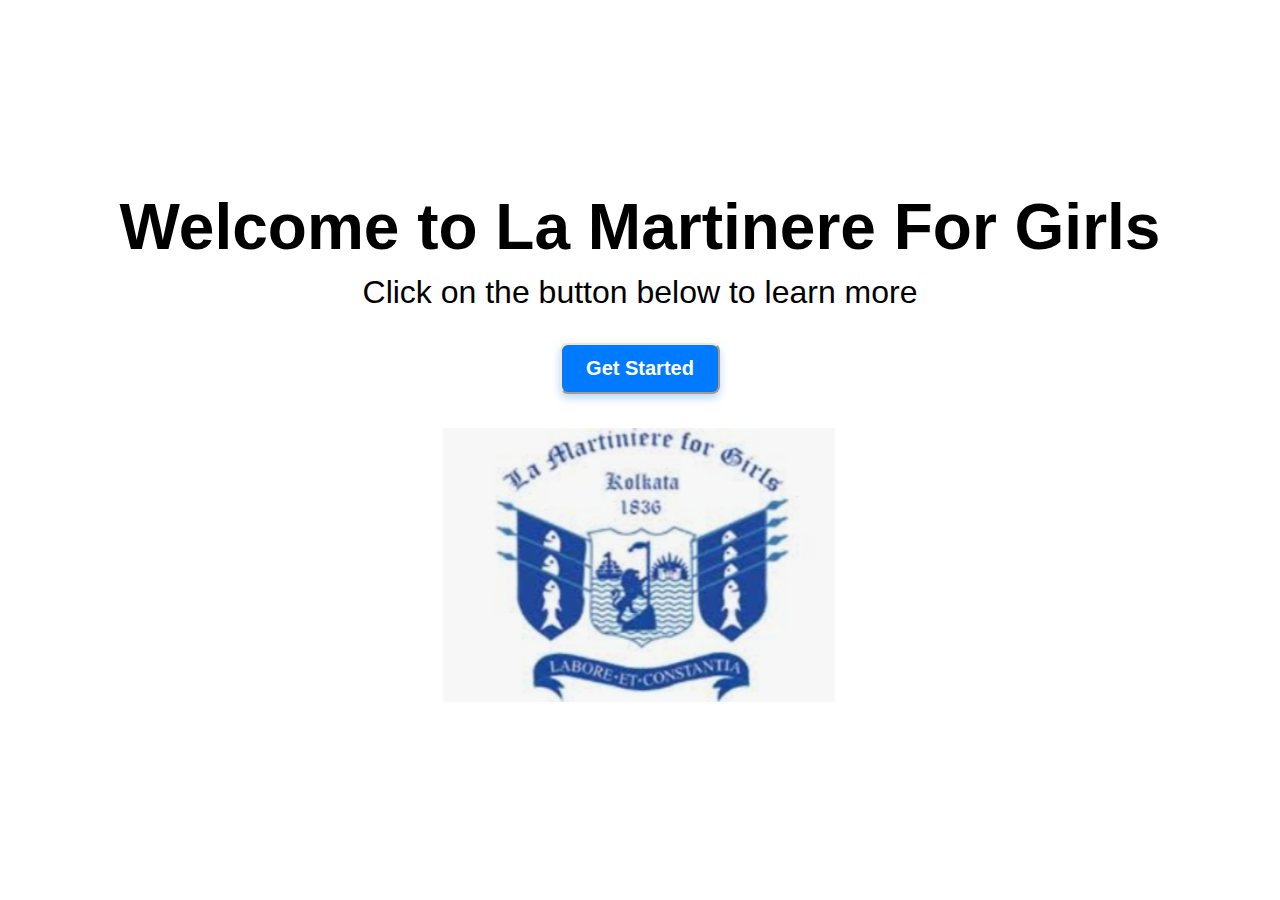
<file: index.html>
<!DOCTYPE html>
<html lang="en">
    <head>
        <meta charset="UTF-8">
        <meta name="viewport" content="width=device-width, initial-scale=1.0">
        <title>La Martinere For Girls</title>
        <style>
            /* Body takes up full viewport height */
            body {
                font-size: xx-large;
                font-family: 'Lucida Sans', 'Lucida Sans Regular', 'Lucida Grande', 'Lucida Sans Unicode', Geneva, Verdana, sans-serif;
            
                height: 100vh; /* Full viewport height */
                display: flex; /* Flexbox container */
                flex-direction: column; /* Stack children vertically */
                justify-content: center; /* Center vertically */
                align-items: center; /* Center horizontally */
                margin: 0; /* Remove default margin */
            }

            /* Styling for the heading */
            h1 {
                margin: 0; /* Remove margin to avoid space above the heading */
            }

            /* Styling for the paragraph */
            p {
                margin-top: 10px; /* Adds space between the heading and paragraph */
            }
            .hover-button {
                background-color: #007BFF; /* Blue background color */
                color: white;  /* White text */
                font-size: 20px; /* Text size */
                font-weight: bold;
                font-family: 'Lucida Sans', 'Lucida Sans Regular', 'Lucida Grande', 'Lucida Sans Unicode', Geneva, Verdana, sans-serif;
                padding: 12px 24px; /* Padding inside the button */
                border-color: bisque;
                border-radius: 8px; /* Rounded corners */
                cursor: pointer; /* Pointer cursor on hover */
                transition: all 0.3s ease; /* Smooth transition for hover effects */
                box-shadow: 0 4px 8px rgba(0, 123, 255, 0.3); /* Subtle shadow */
                
            }

            /* Hover effect */
            .hover-button:hover {
                background-color: #0056b3; /* Darker blue on hover */
                box-shadow: 0 6px 12px rgba(0, 86, 179, 0.4); /* Stronger shadow on hover */
                transform: translateY(-2px); /* Slight upward movement */
            }

            img {
                margin-top: 20px; /* Moves the image down by 20px */
            }
        </style>
    </head>
    <body>

        <h1>Welcome to La Martinere For Girls</h1>
        <p>Click on the button below to learn more</p>
        
        <button onclick="navigateToPage('dashboard.html')" class="hover-button">Get Started</button>
                
        <img src="lmg.jpg" width="400px" length="300px" alt="">

           
        <script>
            function navigateToPage(targetPage) {
                
                const encodedTarget = encodeURIComponent(targetPage);
                
                window.location.href = `loaderpage.html?targetPage=${encodedTarget}`;
            }
        </script>
        
    </body>
</html>
</file>
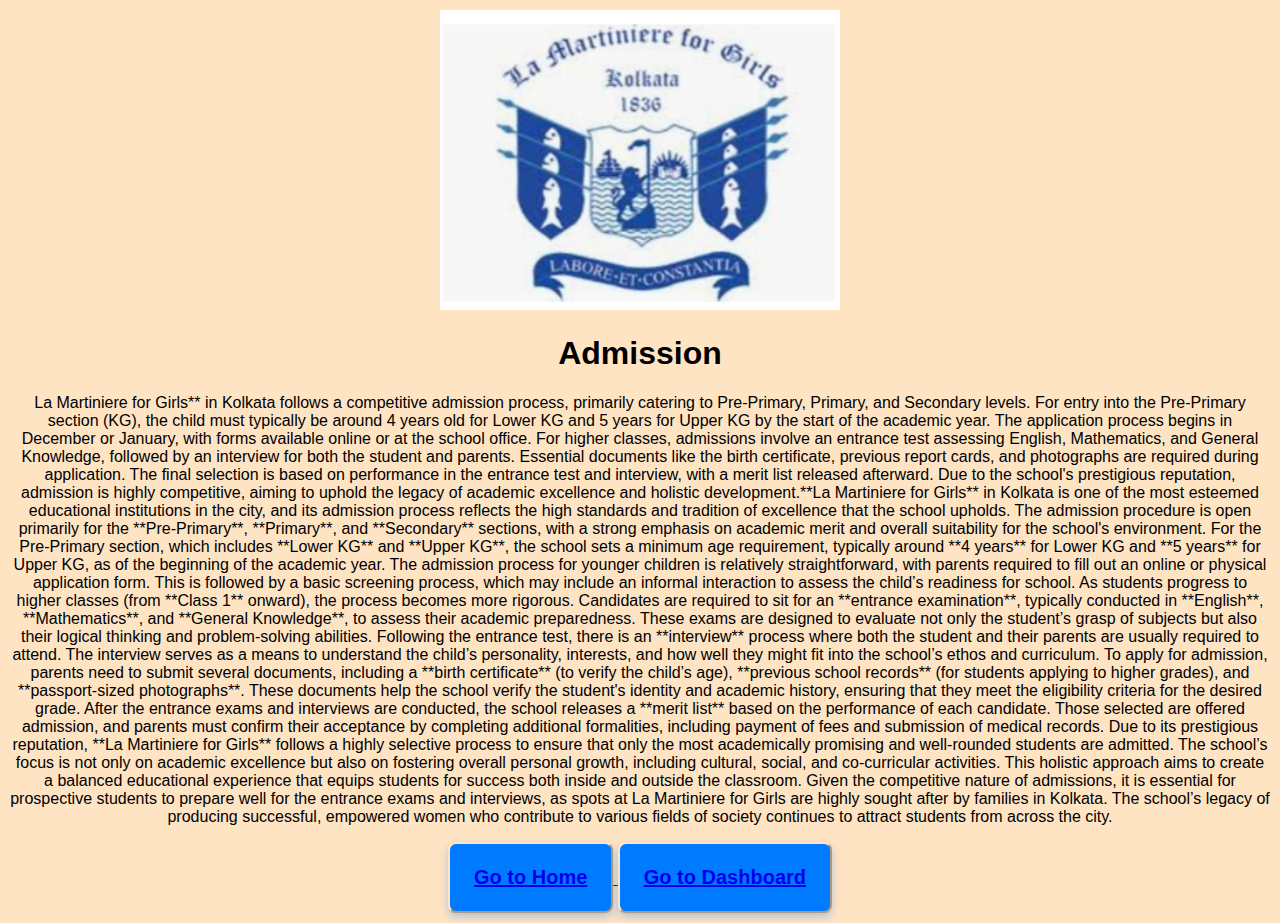
<file: admission.html>
<!Doctype html>
<html>
    <head>
        <meta charset="UTF-8">
    <meta name="viewport" content="width=device-width, initial-scale=1.0">
        <title>"Admission"</title>
        
        <style>

        body {
            font-family: Arial, sans-serif;
            margin: 0;
            padding: 0;
            display: flex;
            background-color: bisque;
            justify-content: center;    /* Horizontal center */
            align-items: center;   
        }

        /* Container for buttons */
        .container {
             text-align: center;
             justify-content: center;    /* Horizontal center */
             align-items: center;        /* Vertical center */
             padding:10px;
             
        }
            .hover-button {
                background-color: #007BFF; /* Blue background color */
                color: white;  /* White text */
                font-size: 20px; /* Text size */
                font-weight: bold;
                font-family: 'Lucida Sans', 'Lucida Sans Regular', 'Lucida Grande', 'Lucida Sans Unicode', Geneva, Verdana, sans-serif;
                padding: 22px 24px; /* Padding inside the button */
                border-color: bisque;
                border-radius: 8px; /* Rounded corners */
                cursor: pointer; /* Pointer cursor on hover */
                transition: all 0.3s ease; /* Smooth transition for hover effects */
                box-shadow: 0 4px 8px rgba(0, 123, 255, 0.3); /* Subtle shadow */
                
            }
            
            /* Hover effect */
            .hover-button:hover {
                background-color: #0056b3; /* Darker blue on hover */
                box-shadow: 0 6px 12px rgba(0, 86, 179, 0.4); /* Stronger shadow on hover */
                transform: translateY(-2px); /* Slight upward movement */
            }
             .hover-button {
                background-color: #007BFF; /* Blue background color */
                color: white;  /* White text */
                font-size: 20px; /* Text size */
                font-weight: bold;
                font-family: 'Lucida Sans', 'Lucida Sans Regular', 'Lucida Grande', 'Lucida Sans Unicode', Geneva, Verdana, sans-serif;
                padding: 22px 24px; /* Padding inside the button */
                border-color: bisque;
                border-radius: 8px; /* Rounded corners */
                cursor: pointer; /* Pointer cursor on hover */
                transition: all 0.3s ease; /* Smooth transition for hover effects */
                box-shadow: 0 4px 8px rgba(0, 123, 255, 0.3); /* Subtle shadow */
                
            }
                        
            /* Hover effect */
            .hover-button:hover {
                background-color: #0056b3; /* Darker blue on hover */
                box-shadow: 0 6px 12px rgba(0, 86, 179, 0.4); /* Stronger shadow on hover */
                transform: translateY(-2px); /* Slight upward movement */
            }
        
            </style>
    </head>
    
        
    
            
    <body>
        <div class="container">
        
            
            <div padding:20px;margin:20px><img src="lmg.jpg" width="400px" height="300px" alt=""></div>
        
        
             <div> <h1>Admission</h1> </div>
             <div>
                <p font-size: xx-large; font-family:"Lucida Sans, Times, serif; font-color: white; > 
                    La Martiniere for Girls** in Kolkata follows a competitive admission process, primarily catering to Pre-Primary, Primary, and Secondary levels. For entry into the Pre-Primary section (KG), 
                    the child must typically be around 4 years old for Lower KG and 5 years for Upper KG by the start of the academic year. The application process begins in December or January, with forms available
                    online or at the school office. For higher classes, admissions involve an entrance test assessing English, Mathematics, and General Knowledge, followed by an interview for both the student and
                    parents. Essential documents like the birth certificate, previous report cards, and photographs are required during application. The final selection is based on performance in the entrance test
                    and interview, with a merit list released afterward. Due to the school's prestigious reputation, admission is highly competitive, aiming to uphold the legacy of academic excellence and holistic development.**La Martiniere for Girls** in Kolkata is one of the most esteemed educational institutions in the city, and its admission process reflects the high standards and tradition of excellence that the school upholds. The admission procedure is open primarily for the **Pre-Primary**, **Primary**, and **Secondary** sections, with a strong emphasis on academic merit and overall suitability for the school's environment.

                    For the Pre-Primary section, which includes **Lower KG** and **Upper KG**, the school sets a minimum age requirement, typically around **4 years** for Lower KG and **5 years** for Upper KG, as of the beginning of the academic year. The admission process for younger children is relatively straightforward, with parents required to fill out an online or physical application form.
                    This is followed by a basic screening process, which may include an informal interaction to assess the child’s readiness for school.
                    
                    As students progress to higher classes (from **Class 1** onward), the process becomes more rigorous. 
                    Candidates are required to sit for an **entrance examination**, typically conducted in **English**, **Mathematics**, and **General Knowledge**, to assess their academic preparedness.
                    These exams are designed to evaluate not only the student’s grasp of subjects but also their logical thinking and problem-solving abilities. Following the entrance test, there is an **interview** process where both the student and their parents are usually required to attend.
                    The interview serves as a means to understand the child’s personality, interests, and how well they might fit into the school’s ethos and curriculum.
                    
                    To apply for admission, parents need to submit several documents, including a **birth certificate** (to verify the child’s age), **previous school records** (for students applying to higher grades), and **passport-sized photographs**.
                    These documents help the school verify the student's identity and academic history, ensuring that they meet the eligibility criteria for the desired grade.
                    
                    After the entrance exams and interviews are conducted, the school releases a **merit list** based on the performance of each candidate. Those selected are offered admission, and parents must confirm their acceptance by completing additional formalities, including payment of fees and submission of medical records.
                    
                    Due to its prestigious reputation, **La Martiniere for Girls** follows a highly selective process to ensure that only the most academically promising and well-rounded students are admitted. The school’s focus is not only on academic excellence but also on fostering overall personal growth, including cultural, social, and co-curricular activities. This holistic approach aims to create a balanced educational experience that equips students for success both inside and outside the classroom.
                    
                    Given the competitive nature of admissions, it is essential for prospective students to prepare well for the entrance exams and interviews, as spots at La Martiniere for Girls are highly sought after by families in Kolkata. The school’s legacy of producing successful, empowered women who contribute to various fields of society continues to attract students from across the city.
                    
                </p>
            </div>
            
                
            <div>    
                <button class="hover-button"><a href="index.html">Go to Home</button>
         
                <button class="hover-button"><a href="dashboard.html">Go to Dashboard</button>
            </div>
            
                            
                   
                    
                    
    </body>
 </html>
</file>
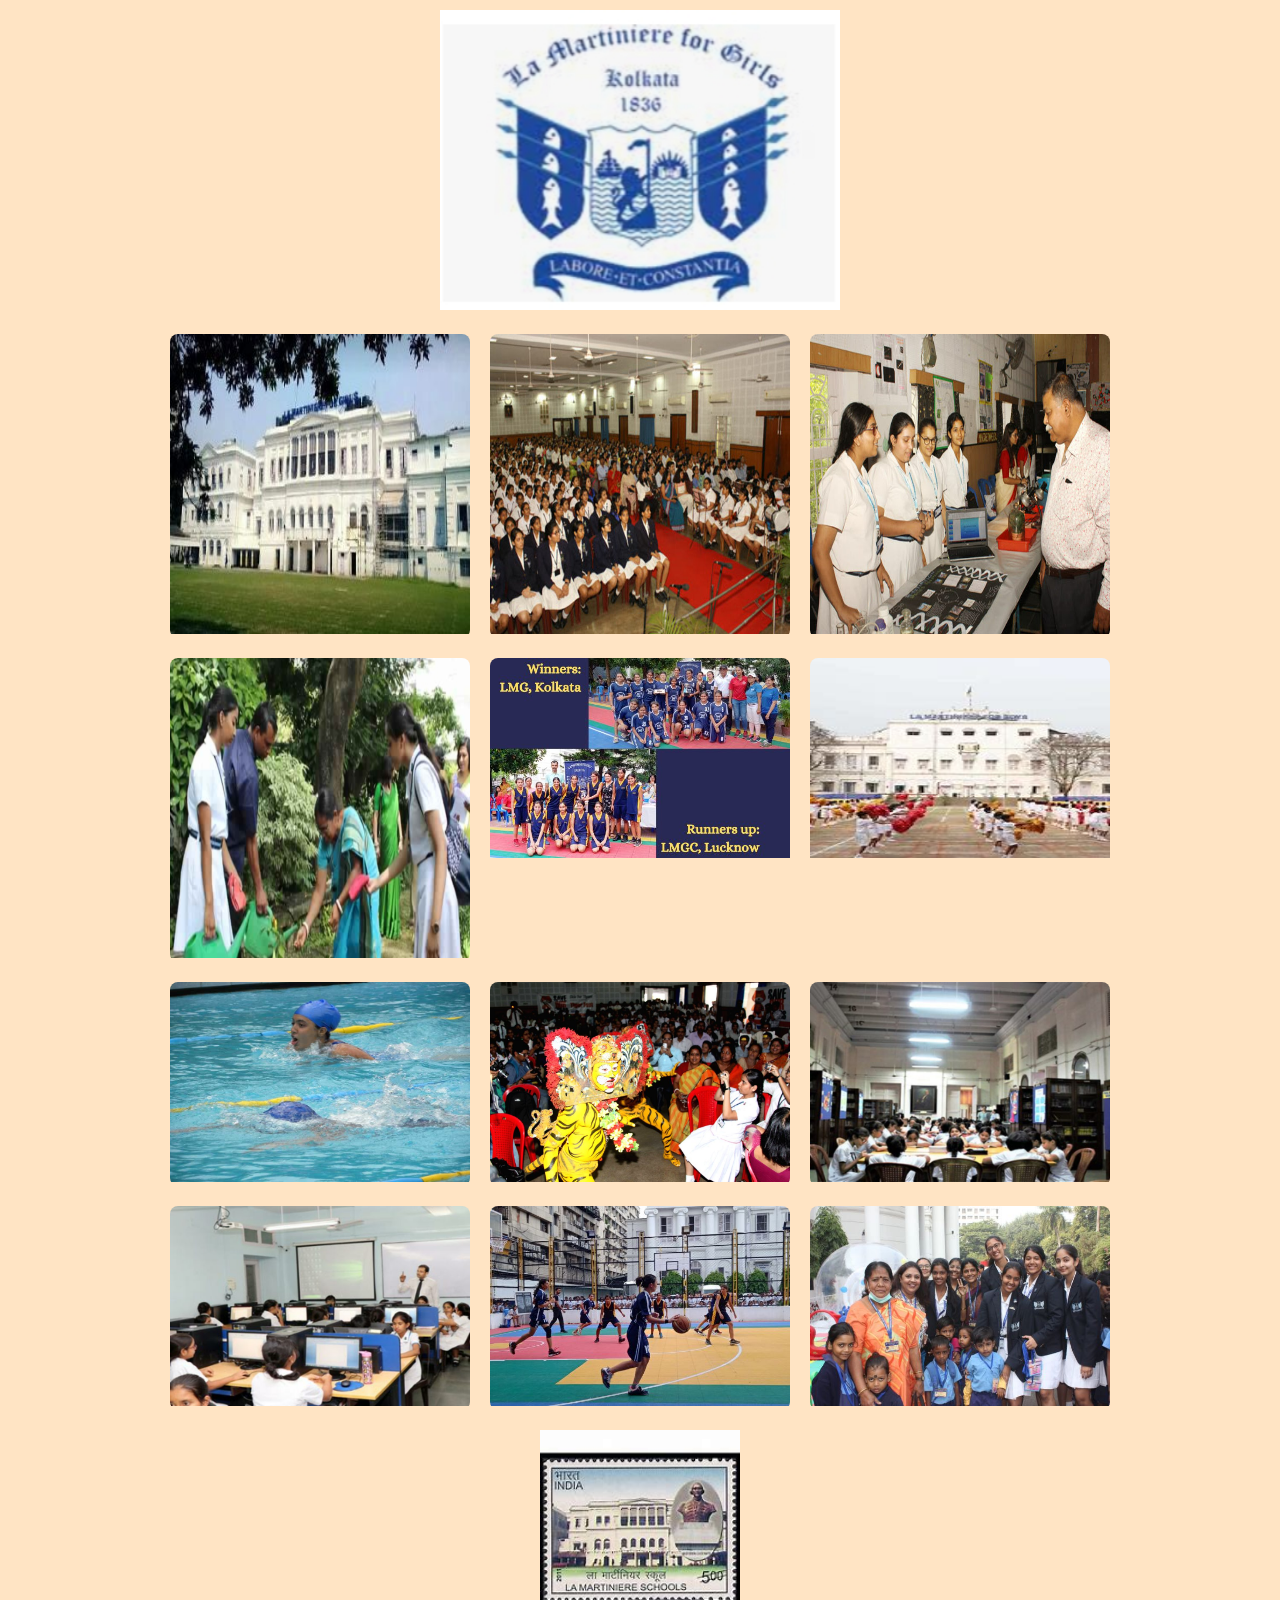
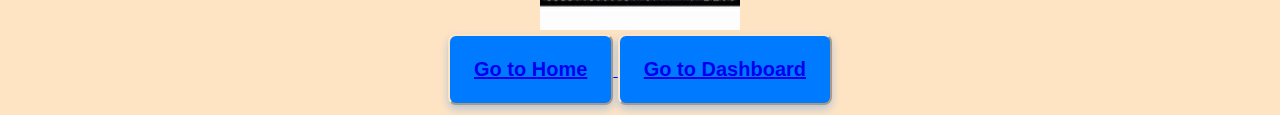
<file: album.html>
<!DOCTYPE html>
<html lang="en">
<head>
    <meta charset="UTF-8">
    <meta name="viewport" content="width=device-width, initial-scale=1.0">
    <title>An album of our school</title>

<style>
  /* Basic page layout */
        body {
            font-family: Arial, sans-serif;
            margin: 0;
            padding: 0;
            display: flex;
            background-color: bisque;
            justify-content: center;    /* Horizontal center */
            align-items: center;   
        }

        /* Container for buttons */
        .container {
             text-align: center;
             justify-content: center;    /* Horizontal center */
             align-items: center;        /* Vertical center */
             padding:10px;
             
        }

        /* Button styles */
        .btn {
            padding: 12px 25px;
            margin: 15px;
            background-color: #007BFF;
            color: white;
            border: none;
            border-radius: 5px;
            cursor: pointer;
            font-size: 18px;
            transition: background-color 0.3s, transform 0.2s;
        }

        /* Hover effect for button */
        .btn:hover {
            background-color: #0056b3;
            transform: scale(1.05);
        }

        
        h{
            font-size: xx-large;
            font-family: 'Lucida Sans', 'Lucida Sans Regular', 'Lucida Grande', 'Lucida Sans Unicode', Geneva, Verdana, sans-serif;
        }

            
        .hover-button {
            background-color: #007BFF; /* Blue background color */
            color: white;  /* White text */
            font-size: 20px; /* Text size */
            font-weight: bold;
            font-family: 'Lucida Sans', 'Lucida Sans Regular', 'Lucida Grande', 'Lucida Sans Unicode', Geneva, Verdana, sans-serif;
            padding: 22px 24px; /* Padding inside the button */
            border-color: bisque;
            border-radius: 8px; /* Rounded corners */
            cursor: pointer; /* Pointer cursor on hover */
            transition: all 0.3s ease; /* Smooth transition for hover effects */
            box-shadow: 0 4px 8px rgba(0, 123, 255, 0.3); /* Subtle shadow */
            
        }
        
        /* Hover effect */
        .hover-button:hover {
            background-color: #0056b3; /* Darker blue on hover */
            box-shadow: 0 6px 12px rgba(0, 86, 179, 0.4); /* Stronger shadow on hover */
            transform: translateY(-2px); /* Slight upward movement */
        }
        .gallery {
            display: grid;
            grid-template-columns: 1fr 1fr 1fr;
            gap: 20px;
            padding: 20px;
        }

        .gallery-item {
            position: relative;
            overflow: hidden;
            border-radius: 8px;
          
        }

        * {
            margin: 0;
            padding: 0;
            box-sizing: border-box;
        }

    </style>
</head>

<body>
<div class="container">

    <div padding:20px;margin:20px><img src="lmg.jpg" width="400px" height="300px" alt=""></div>
        
    <div class="gallery">
       
        <div class="gallery-item"><img src="premises.jpg" width="300px" height="300px" alt=""></div>
        <div class="gallery-item"><img src="hall.jpg" width="300px" height="300px" alt=""></div>
        <div class="gallery-item"><img src="science.jpg" width="300px" height="300px" alt=""></div>
        <div class="gallery-item"><img src="tree.png" width="300px" height="300px" alt=""></div>
        <div class="gallery-item"> <img src="yay.jpg" width="300px" height="200px" alt=""></div>
        <div class="gallery-item"> <img src="drill.jpg" width="300px" height="200px" alt=""></div>
        <div class="gallery-item">  <img src="swim.jpg" width="300px" height="200px" alt=""></div>
        <div class="gallery-item"> <img src="awr2.jpg" width="300px" height="200px" alt=""></div>
        <div class="gallery-item">  <img src="library.jpg" width="300px" height="200px" alt=""></div>
        <div class="gallery-item"> <img src="computer.jpg" width="300px" height="200px" alt=""></div>
        <div class="gallery-item">   <img src="bball.jpg" width="300px" height="200px" alt=""></div>
        <div class="gallery-item">   <img src="carnival.jpg" width="300px" height="200px" alt=""></div>
    </div>

    <div> <img src="hehe.jpg" width="200px" height="200px" alt=""></div>

    <div>

    <button class="hover-button"><a href="index.html">Go to Home</button>
    <button class="hover-button"><a href="dashboard.html">Go to Dashboard</button>
        
    </div>
</div>

</body>
</html>
</file>
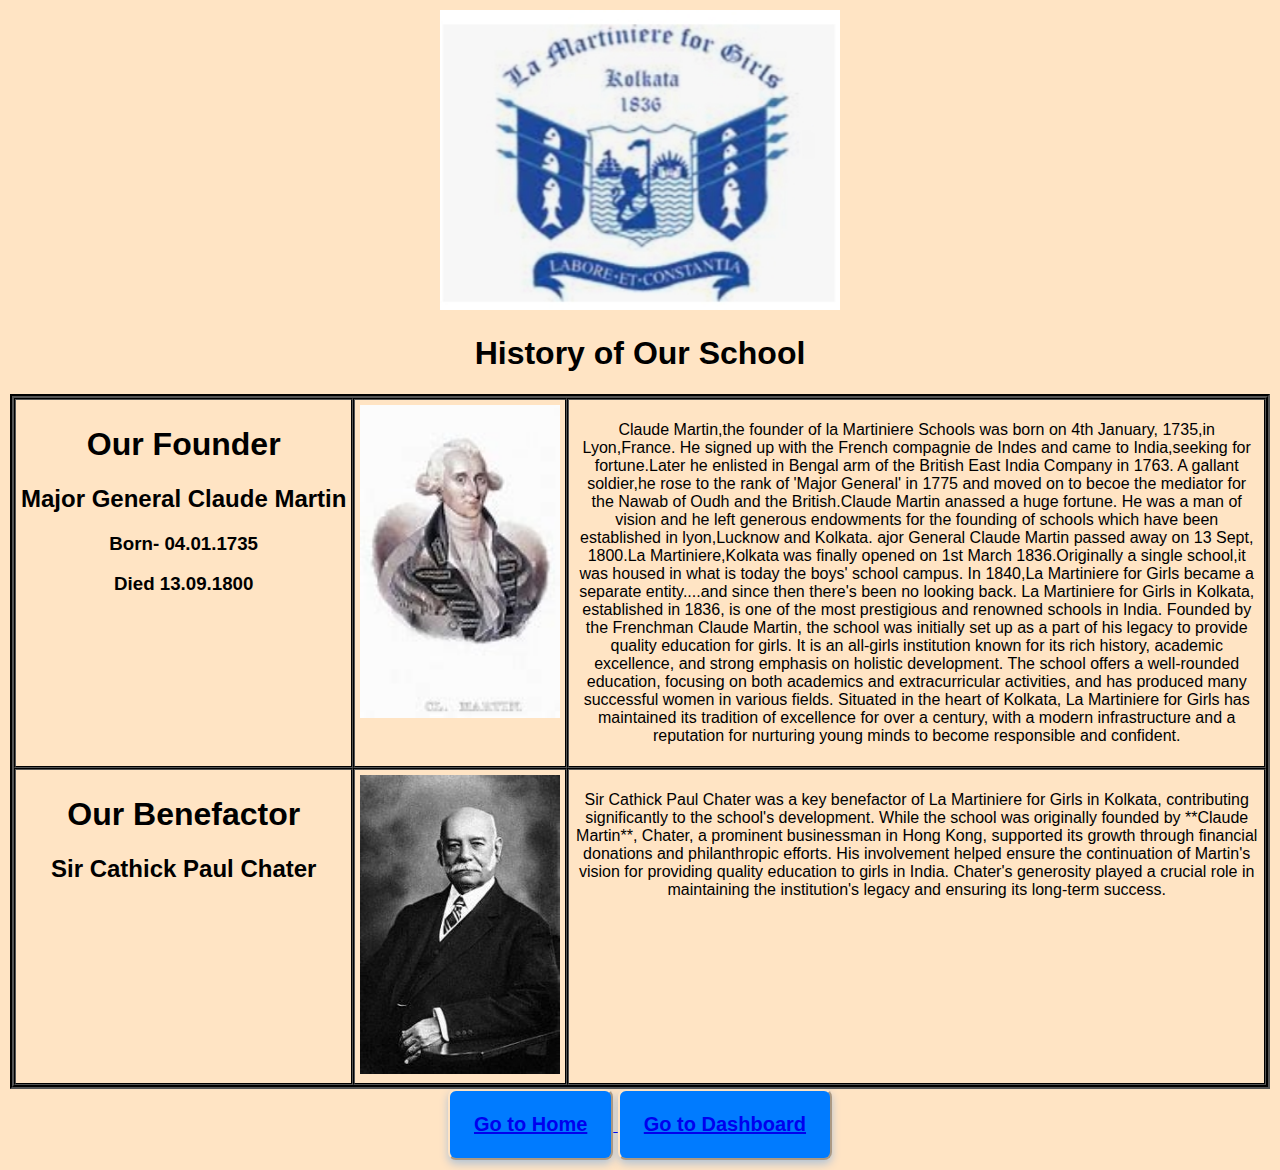
<file: history.html>
<!Doctype html>
<html>
    <head>
        <meta charset="UTF-8">
         <meta name="viewport" content="width=device-width, initial-scale=1.0">
        <title>"History of our school"</title>

        <style>
        /* Basic page layout */
        body {
            font-family: Arial, sans-serif;
            margin: 0;
            padding: 0;
            display: flex;
            background-color: bisque;
            justify-content: center;    /* Horizontal center */
            align-items: center;   
        }

        /* Container for buttons */
        .container {
             text-align: center;
             justify-content: center;    /* Horizontal center */
             align-items: center;        /* Vertical center */
             padding:10px;
             
        }

        /* Button styles */
        .btn {
            padding: 12px 25px;
            margin: 15px;
            background-color: #007BFF;
            color: white;
            border: none;
            border-radius: 5px;
            cursor: pointer;
            font-size: 18px;
            transition: background-color 0.3s, transform 0.2s;
        }

        /* Hover effect for button */
        .btn:hover {
            background-color: #0056b3;
            transform: scale(1.05);
        }

        
        h{
            font-size: xx-large;
            font-family: 'Lucida Sans', 'Lucida Sans Regular', 'Lucida Grande', 'Lucida Sans Unicode', Geneva, Verdana, sans-serif;
        }

            
        .hover-button {
            background-color: #007BFF; /* Blue background color */
            color: white;  /* White text */
            font-size: 20px; /* Text size */
            font-weight: bold;
            font-family: 'Lucida Sans', 'Lucida Sans Regular', 'Lucida Grande', 'Lucida Sans Unicode', Geneva, Verdana, sans-serif;
            padding: 22px 24px; /* Padding inside the button */
            border-color: bisque;
            border-radius: 8px; /* Rounded corners */
            cursor: pointer; /* Pointer cursor on hover */
            transition: all 0.3s ease; /* Smooth transition for hover effects */
            box-shadow: 0 4px 8px rgba(0, 123, 255, 0.3); /* Subtle shadow */
            
        }
        
        /* Hover effect */
        .hover-button:hover {
            background-color: #0056b3; /* Darker blue on hover */
            box-shadow: 0 6px 12px rgba(0, 86, 179, 0.4); /* Stronger shadow on hover */
            transform: translateY(-2px); /* Slight upward movement */
        }

     

        .grid-container {
                display: grid;
                grid-template-columns: auto auto auto;
                border-style: groove;
                border-width: 4px;
                border-color: black;
        }
    
        .grid-item {
            padding: 5px;
            border-color: #0056b3;
            border-style: groove;
            border-width: 2px;
            border-color: black;
            
        }

    </style>

    </head>
    
        
    
            
    <body>
    
        <div class="container">
        
            
            <div padding:20px;margin:20px><img src="lmg.jpg" width="400px" height="300px" alt=""></div>
        
            
            <div><h1>History of  Our School</h1></div>
        
            <div class="grid-container">
                <div class="grid-item">
                    <h1>Our Founder</h1>
                    <h2>Major General Claude Martin </h2>
                    <h3>Born- 04.01.1735</h3>
                    <h3>Died 13.09.1800 </h3>
                </div>
                <div class="grid-item"> <img src="claude.jpg" width="200px" length="300px" alt=""></div>
                <div class="grid-item">
                    <p font-size: xx-large; font-family:"Lucida Sans, Times, serif; font-color: white> 
                    Claude Martin,the founder of la Martiniere Schools was born on 4th January, 1735,in Lyon,France. He signed up with the French compagnie de Indes and came to India,seeking for fortune.Later he enlisted in Bengal arm of the British
                    East India Company in 1763. A gallant soldier,he rose to the rank of 'Major General' in 1775 and moved on to becoe the mediator for the Nawab of Oudh and the British.Claude Martin anassed a huge fortune. He was a man of vision and he left  generous endowments for the founding of schools which have been established in lyon,Lucknow and Kolkata.
                    ajor General Claude Martin passed away on 13 Sept, 1800.La Martiniere,Kolkata was finally opened on 1st March 1836.Originally a single school,it was housed in what is today the boys' school campus.  In 1840,La Martiniere for Girls became a separate entity....and since then there's been no looking back.
                    La Martiniere for Girls in Kolkata, established in 1836, is one of the most prestigious and renowned schools in India. Founded by the Frenchman Claude Martin, the school was initially set up as a part of his legacy to provide quality education for girls. It is an all-girls institution known for its rich 
                    history, academic excellence, and strong emphasis on holistic development. The school offers a well-rounded education, focusing on both academics and extracurricular activities, and has produced many successful women in various fields. Situated in the heart of Kolkata, La Martiniere for Girls has maintained 
                    its tradition of excellence for over a century, with a modern infrastructure and a reputation for nurturing young minds to become responsible and confident. 
                    </p>
                </div>
            

            
                <div class="grid-item">
                    <h1>Our Benefactor</h1>
                    <h2>Sir Cathick Paul Chater</h2>
                    
                </div>
                <div class="grid-item"> <img src="paul.jpg" width=200px"length="100px"  alt=""></div>
            
                <div class="grid-item">
                    <p font-size: xx-large; font-family:"Lucida Sans, Times, serif; font-color: white > Sir Cathick Paul Chater was a key benefactor of La Martiniere for Girls in Kolkata, contributing significantly to the school's development. While the school 
                        was originally founded by **Claude Martin**,  Chater, a prominent businessman in Hong Kong, supported its growth through financial donations and philanthropic efforts. His involvement helped ensure the continuation of Martin's vision for providing quality education to girls in India. Chater's generosity played a
                        crucial role in maintaining the institution's legacy and ensuring its long-term success.
                        </p>
                </div>
            
            </div> 
            
            <div>

            <button class="hover-button"><a href="index.html">Go to Home</button>
            <button class="hover-button"><a href="dashboard.html">Go to Dashboard</button>
                
            </div>
                    
        </div>
    
</body>
</html>
</file>
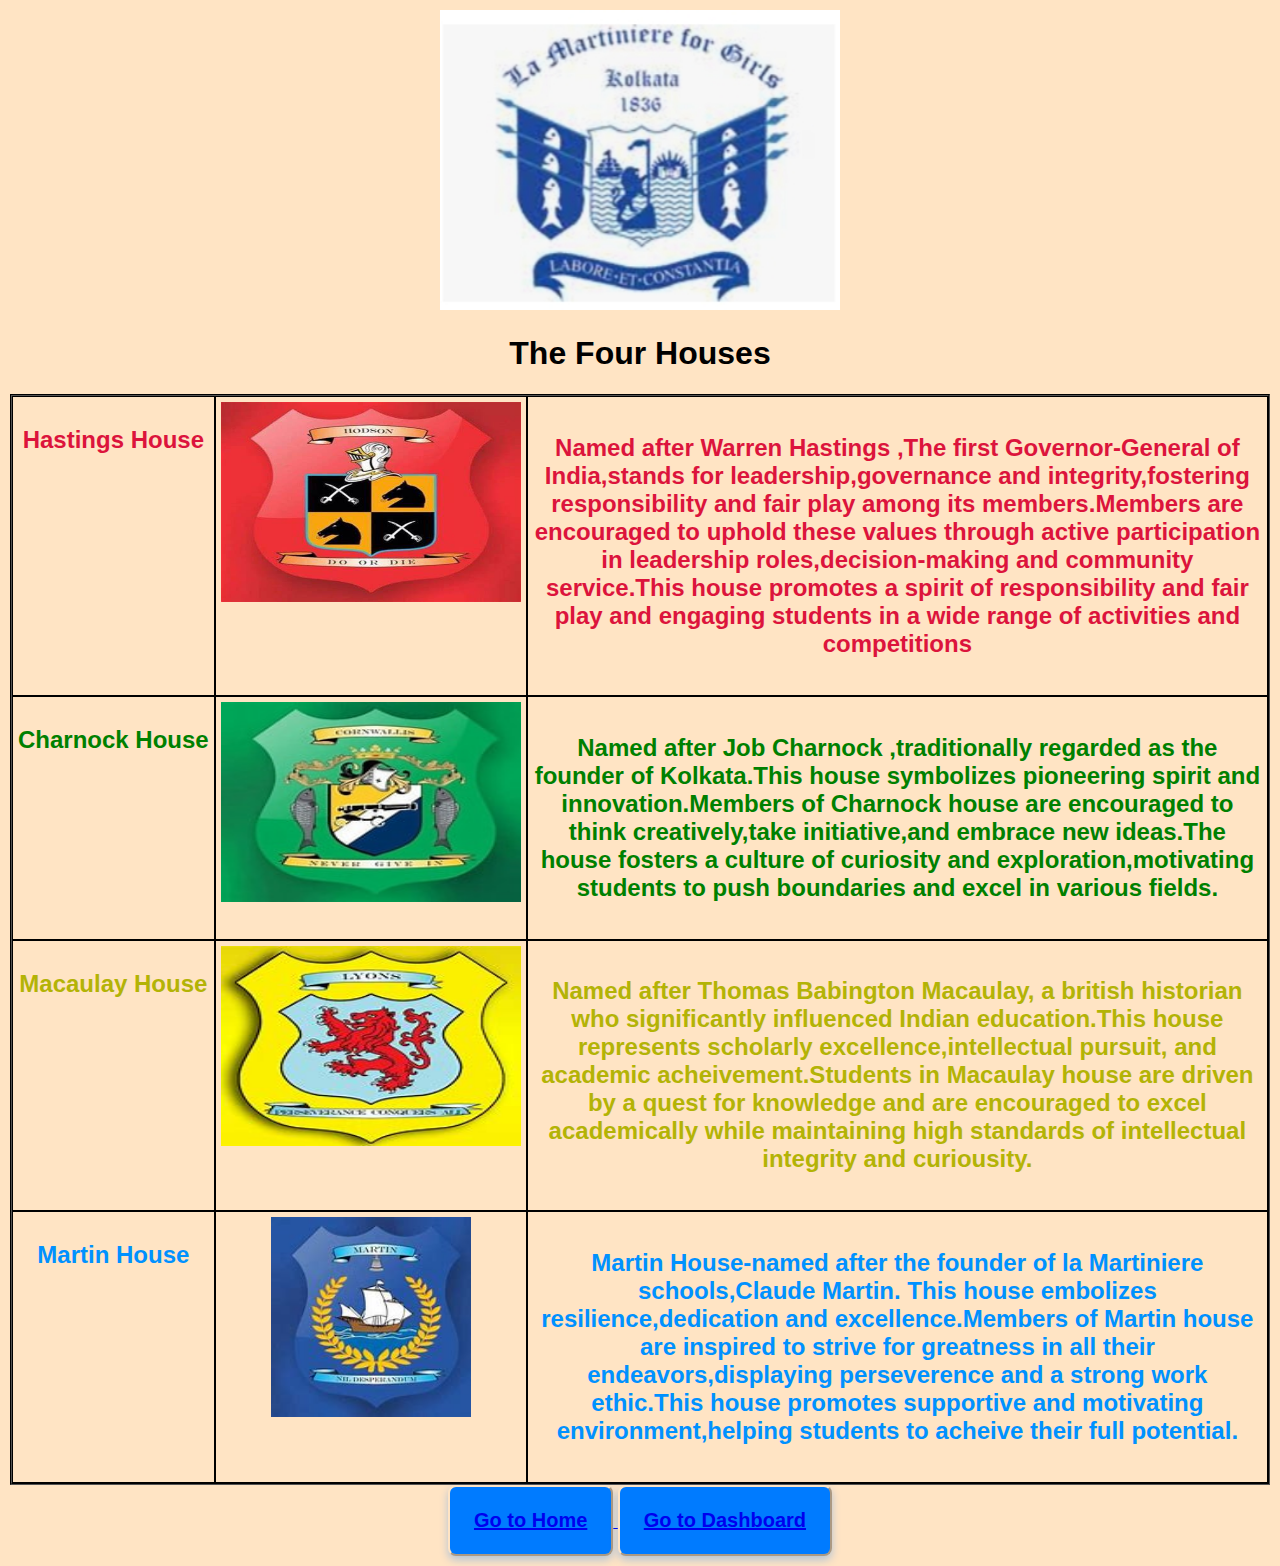
<file: houses.html>
<!Doctype html>
<html>
    <head>
        <meta charset="UTF-8">
         <meta name="viewport" content="width=device-width, initial-scale=1.0">
        <title>"The 4 Houses"</title>
        <link rel="stylesheet" href="style.css">
        <style>
        /* Basic page layout */
        body {
            font-family: Arial, sans-serif;
            margin: 0;
            padding: 0;
            display: flex;
            background-color: bisque;
            justify-content: center;    /* Horizontal center */
            align-items: center;   
        }

        /* Container for buttons */
        .container {
             text-align: center;
             justify-content: center;    /* Horizontal center */
             align-items: center;        /* Vertical center */
             padding:10px;
             
        }

        /* Button styles */
        .btn {
            padding: 12px 25px;
            margin: 15px;
            background-color: #007BFF;
            color: white;
            border: none;
            border-radius: 5px;
            cursor: pointer;
            font-size: 18px;
            transition: background-color 0.3s, transform 0.2s;
        }

        /* Hover effect for button */
        .btn:hover {
            background-color: #0056b3;
            transform: scale(1.05);
        }

        
        h{
            font-size: xx-large;
            font-family: 'Lucida Sans', 'Lucida Sans Regular', 'Lucida Grande', 'Lucida Sans Unicode', Geneva, Verdana, sans-serif;
        }

            
        .hover-button {
            background-color: #007BFF; /* Blue background color */
            color: white;  /* White text */
            font-size: 20px; /* Text size */
            font-weight: bold;
            font-family: 'Lucida Sans', 'Lucida Sans Regular', 'Lucida Grande', 'Lucida Sans Unicode', Geneva, Verdana, sans-serif;
            padding: 22px 24px; /* Padding inside the button */
            border-color: bisque;
            border-radius: 8px; /* Rounded corners */
            cursor: pointer; /* Pointer cursor on hover */
            transition: all 0.3s ease; /* Smooth transition for hover effects */
            box-shadow: 0 4px 8px rgba(0, 123, 255, 0.3); /* Subtle shadow */
            
        }
        
        /* Hover effect */
        .hover-button:hover {
            background-color: #0056b3; /* Darker blue on hover */
            box-shadow: 0 6px 12px rgba(0, 86, 179, 0.4); /* Stronger shadow on hover */
            transform: translateY(-2px); /* Slight upward movement */
        }

     

        .grid-container {
                display: grid;
                grid-template-columns: auto auto auto;
                border-style: groove;
                border-width: 2px;
                border-color: black;
        }
    
        .grid-item {
            padding: 5px;
            border-color: #0056b3;
            border-style: groove;
            border-width: 1px;
            border-color: black;
            
        }

    </style>

    </head>
    
        
    
            
    <body>
    
        <div class="container">
        
            
            <div padding:20px;margin:20px><img src="lmg.jpg" width="400px" height="300px" alt=""></div>
        
            
            <div><h1>The Four Houses</h1></div>
        
            <div class="grid-container">

                <div class="grid-item"><h3 class="hastings"> Hastings House </h3></div>           
                <div class="grid-item"> <img src="hastings.jpg" width="300px" height="200px" alt=""></div>
                <div class="grid-item">
                    <h4 class="hastings"> Named after Warren Hastings ,The first Governor-General of India,stands for leadership,governance and integrity,fostering responsibility and fair play among its members.Members are encouraged to uphold these values through active participation in leadership roles,decision-making and community service.This house promotes a spirit of responsibility and fair play and engaging students in a wide range of activities and competitions
                    </h4>
                </div>
            
                <div class="grid-item"><h3 class="charnock"> Charnock House </h3></div>
                <div class="grid-item"> <img src="charnockhouseeyeeesriggghtt.jpg" width="300px" height="200px" alt=""></div>
                <div class="grid-item">
                    <h4 class="charnock"> Named after Job Charnock ,traditionally regarded as the founder of Kolkata.This house symbolizes pioneering spirit and innovation.Members of Charnock house are encouraged to think creatively,take initiative,and embrace new ideas.The house fosters a culture of curiosity and exploration,motivating students to push boundaries and excel in various fields.
                    </h4>
                </div>

                <div class="grid-item"><h3 class="macaulay">Macaulay House </h3></div>
                <div class="grid-item"> <img src="macaulay.jpg" width="300px" height="200px" alt=""></div>
                <div class="grid-item">
                    <h4 class="macaulay">Named after Thomas Babington Macaulay, a british historian who significantly influenced Indian education.This house represents scholarly excellence,intellectual pursuit, and academic acheivement.Students in Macaulay house are driven by a quest for knowledge and are encouraged to excel academically while maintaining high standards of intellectual integrity and curiousity.
                </h4>
                </div>

                <div class="grid-item"><h3 class="martin">Martin House </h3></div>
                <div class="grid-item"> <img src="martin.jpg" width="200px" height="200px" alt=""></div>
                <div class="grid-item">
                    <h4 class="martin">Martin House-named after the founder of la Martiniere schools,Claude Martin. This house embolizes resilience,dedication and excellence.Members of Martin house are inspired to strive for greatness in all their endeavors,displaying perseverence and a strong work ethic.This house promotes supportive and motivating environment,helping students to acheive their full potential.
                    </h4>
                </div>
            
                            
            </div> 
            
            <div>

            <button class="hover-button"><a href="index.html">Go to Home</button>
            <button class="hover-button"><a href="dashboard.html">Go to Dashboard</button>
                
            </div>
                    
        </div>
    
</body>
</html>
</file>
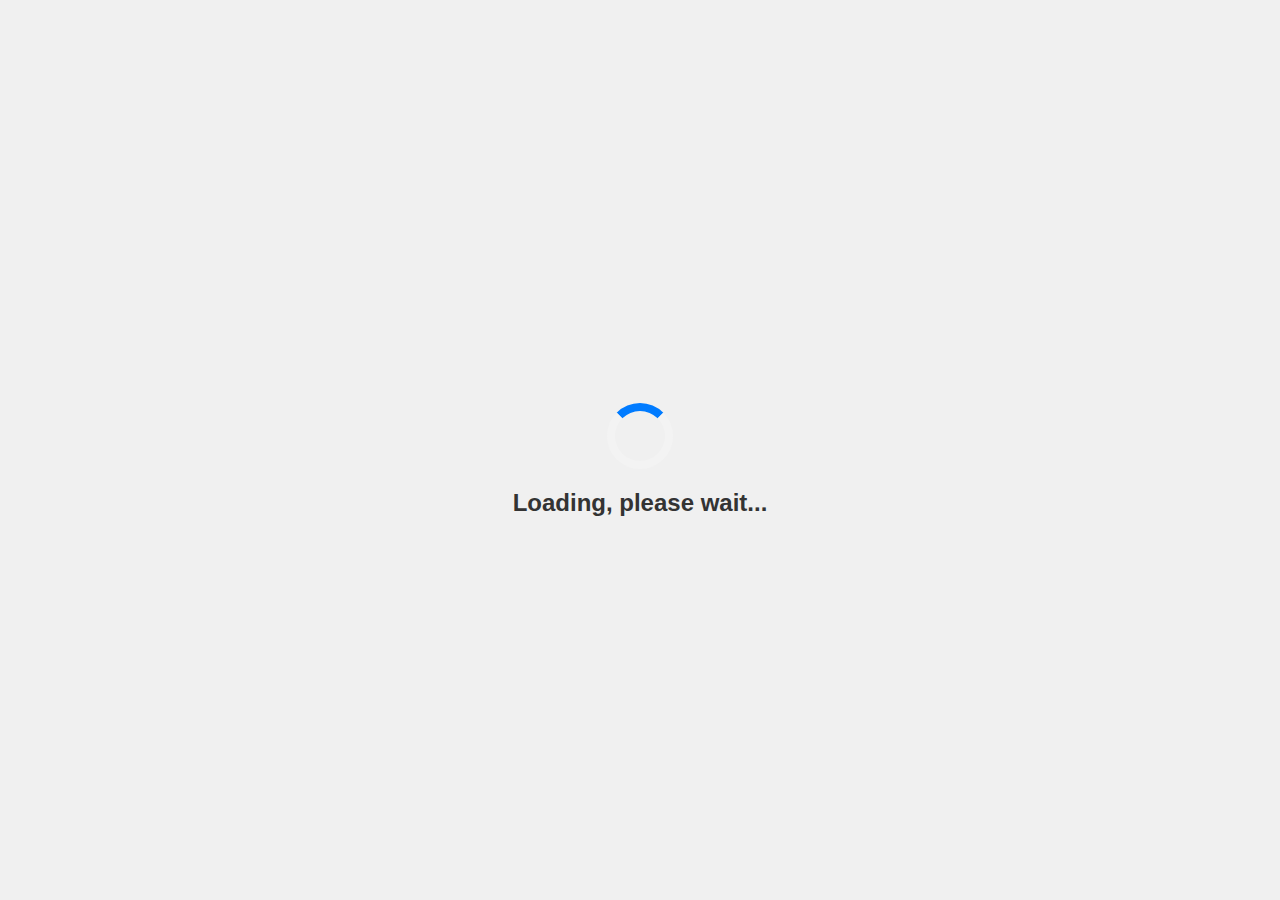
<file: loaderpage.html>
<!DOCTYPE html>
<html lang="en">
    <head>
        <meta charset="UTF-8">
        <meta name="viewport" content="width=device-width, initial-scale=1.0">
        <title>Loading...</title>
        <style>
            /* Simple loading screen style */
            body {
                display: flex;
                justify-content: center;
                align-items: center;
                height: 100vh;
                margin: 0;
                background-color: #f0f0f0;
                font-family: Arial, sans-serif;
                overflow: hidden;
            }
            .loading-container {
                text-align: center;
            }
            .loading-message {
                font-size: 24px;
                font-weight: bold;
                color: #333;
            }

            /* Loading spinner animation */
            .loader {
                border: 8px solid #f3f3f3; /* Light gray */
                border-top: 8px solid #007BFF; /* Blue color */
                border-radius: 50%;
                width: 50px;
                height: 50px;
                animation: spin 2s linear infinite;
                margin: 20px auto;
            }

            @keyframes spin {
                0% { transform: rotate(0deg); }
                100% { transform: rotate(360deg); }
            }
        </style>
    </head>
    <body>

        <div class="loading-container">
            <div class="loader"></div> <!-- Loading spinner -->
            <div class="loading-message">Loading, please wait...</div>
        </div>

        <script>

            window.onload = function() {
            // Get the target page from URL parameters
                const urlParams = new URLSearchParams(window.location.search);
                const targetPage = urlParams.get('targetPage');
                
                setTimeout(() => {
                    // Navigate to the target page
                    window.location.href = targetPage;
                }, 1000); 
            }
        </script>

    </body>
</html>
</file>
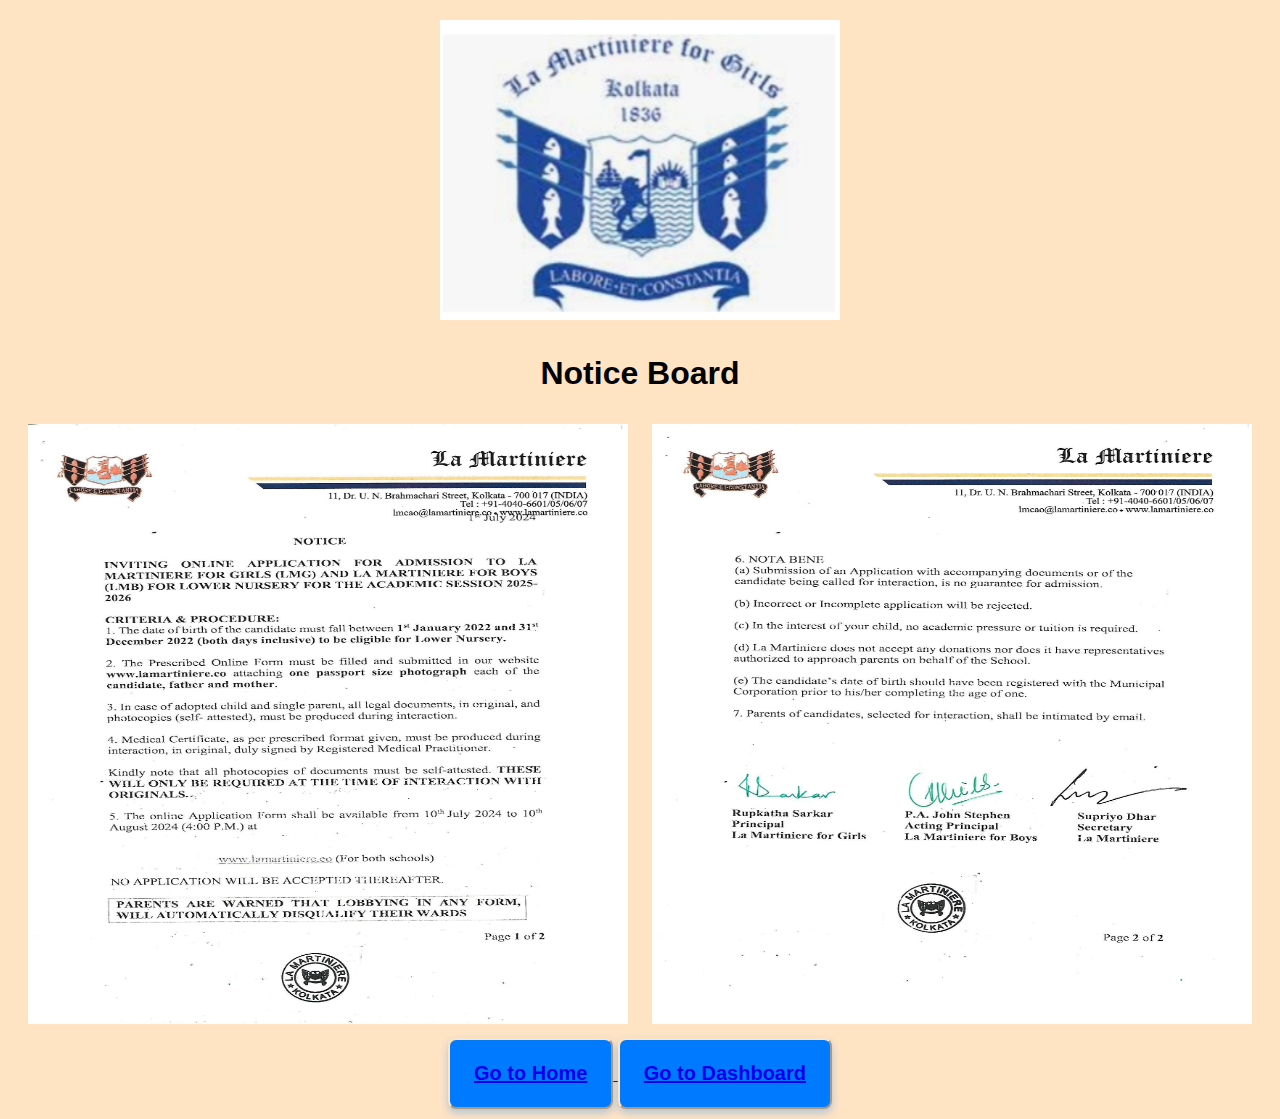
<file: notice.html>
<!DOCTYPE html>
<html lang="en">
<head>
    <meta charset="UTF-8">
    <meta name="viewport" content="width=device-width, initial-scale=1.0">
    <title>Notice</title>

    <style>
    body {
        font-family: Arial, sans-serif;
        margin: 0;
        padding: 0;
        display: flex;
        background-color: bisque;
        justify-content: center;    /* Horizontal center */
        align-items: center;   
    }

    /* Container for buttons */
    .container {
         text-align: center;
         justify-content: center;    /* Horizontal center */
         align-items: center;        /* Vertical center */
         padding:10px;
         
    }

   
    
    h{
        font-size: xx-large;
        font-family: 'Lucida Sans', 'Lucida Sans Regular', 'Lucida Grande', 'Lucida Sans Unicode', Geneva, Verdana, sans-serif;
    }

        
    .hover-button {
        background-color: #007BFF; /* Blue background color */
        color: white;  /* White text */
        font-size: 20px; /* Text size */
        font-weight: bold;
        font-family: 'Lucida Sans', 'Lucida Sans Regular', 'Lucida Grande', 'Lucida Sans Unicode', Geneva, Verdana, sans-serif;
        padding: 22px 24px; /* Padding inside the button */
        border-color: bisque;
        border-radius: 8px; /* Rounded corners */
        cursor: pointer; /* Pointer cursor on hover */
        transition: all 0.3s ease; /* Smooth transition for hover effects */
        box-shadow: 0 4px 8px rgba(0, 123, 255, 0.3); /* Subtle shadow */
        
    }
    
    /* Hover effect */
    .hover-button:hover {
        background-color: #0056b3; /* Darker blue on hover */
        box-shadow: 0 6px 12px rgba(0, 86, 179, 0.4); /* Stronger shadow on hover */
        transform: translateY(-2px); /* Slight upward movement */
    }

    img {
            margin: 5px;
            padding: 5px;

    }
</style>
</head>
<body>

    <div class="container">
        
            
        <div padding:20px;margin:20px><img src="lmg.jpg" width="400px" height="300px" alt=""></div>
    
        
        <div><h1>Notice Board</h1></div>

        <div>
            <img src="notice.jpg" width="600px" height="600px" alt="">
            <img src="notice2.jpg" width="600px" height="600px" alt="">
        </div>
    
    
        <div>

            <button class="hover-button"><a href="index.html">Go to Home</button>
            <button class="hover-button"><a href="dashboard.html">Go to Dashboard</button>
                
        </div>
    
    </div>
    
        
<body>
</html>
</file>
<file: style.css>
.macaulay{
    color: rgb(179, 179, 6);
    font-size: x-large;

}
.charnock{
    color: green;
    font-size:x-large;
}
.hastings{
    color: crimson;
    font-size: x-large;
}
.martin{
    color: rgb(0, 145, 255);
    font-size:x-large ;
}
</file>
